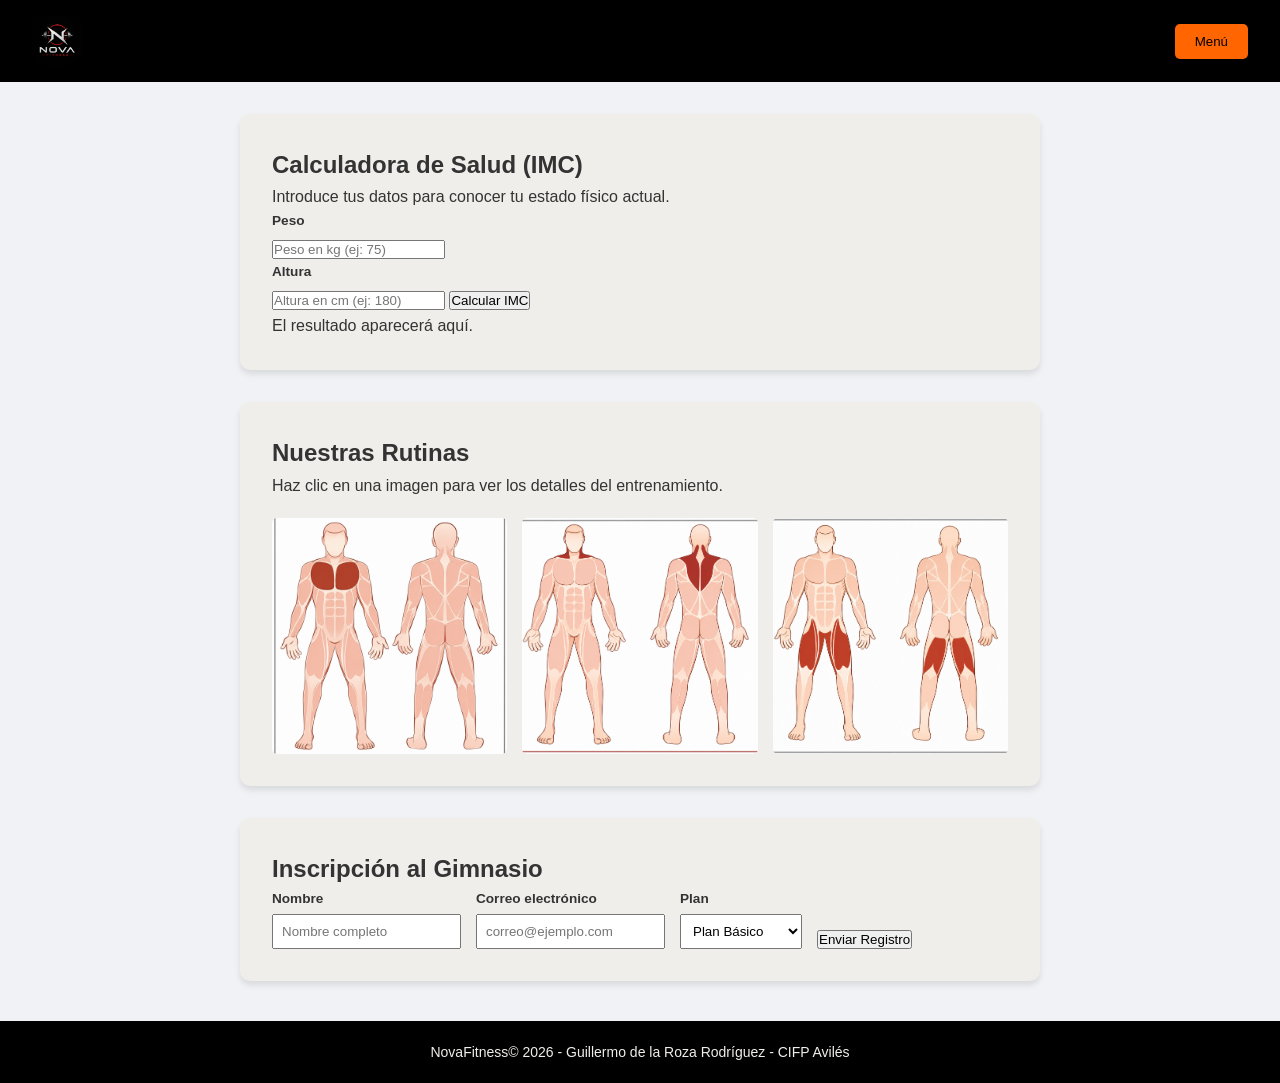
<file: index.html>
<?xml version="1.0" encoding="UTF-8"?>

<!DOCTYPE html PUBLIC "-//W3C//DTD XHTML 1.0 Strict//EN" "http://www.w3.org/TR/xhtml1/DTD/xhtml1-strict.dtd">

<!-- COMENTARIO DE PRUEBA PARA COMPROBACIÓN DEL REPOSITORIO LOCAL-->
<html xmlns="http://www.w3.org/1999/xhtml" lang="es">
  <head>
    <meta name="viewport" content="width=device-width, initial-scale=1.0" />

    <title>Nova Fitness | Tu Rutina Digital</title>

    <link rel="stylesheet" href="css/style.css" />
  </head>

  <body>
    <header>
      <!-- Barra superior de la página. En ella se mostrará el logo del gimnasio, el botón menú y los botones con las distintas descripciones cuando se pulse el botón menú -->

      <nav class="navbar">
        <div class="logo">
          <img src="img/logo.png" alt="Nova Fitness" class="logo-img" />
        </div>

        <button id="btn-menu">Menú</button>

        <ul class="nav-links" id="menu-items">
          <li>
            <a
              href="#imc-section"
              data-info="Nuestra calculadora utiliza la fórmula oficial de la OMS para determinar si tu peso es saludable respecto a tu altura. Introduce tu peso en Kg y tu altura en cm y obtén tu resultado"
              >Calculadora</a
            >
          </li>

          <li>
            <a
              href="#rutinas"
              data-info="Explora rutinas diseñadas por expertos. Haz click en una de las imágenes para ver un plan detallado centrado en el músculo de la imagen."
              >Rutinas</a
            >
          </li>

          <li>
            <a
              href="#registro"
              data-info="Únete a nuestra comunidad. Al enviarnos tus datos, un asesor te contactará para una prueba gratuita."
              >Inscripción</a
            >
          </li>

          <li>
            <a
              href="#info"
              data-info="Nova Fitness es un proyecto inventado. En esta página podrás probar una calculadora de IMC, visualizar unas rutinas de prueba y rellenar un formulario de inscripción."
              >Sobre nosotros</a
            >
          </li>
        </ul>
      </nav>

      <!-- Contenedor que se invocará al pulsar uno de los botones de la parte duperior de la página. Este contendrá una descripción correspondiente al botón pulsado -->

      <div id="modal-descripcion" class="modal-info">
        <div class="contenido-descripcion">
          <span id="cerrar-descripcion">&times;</span>

          <h3>Información</h3>

          <p id="texto-descripcion"></p>
        </div>
      </div>
    </header>

    <!-- Sección de la página en la que se encontrará la calculadora de IMC -->

    <main>
      <section id="imc-section" class="container">
        <h1>Calculadora de Salud (IMC)</h1>

        <p>Introduce tus datos para conocer tu estado físico actual.</p>

        <div class="form-group">
          <label for="peso">Peso</label>
          <input
            type="number"
            id="peso"
            min="0"
            placeholder="Peso en kg (ej: 75)"
          />

          <label for="altura">Altura</label>
          <input
            type="number"
            id="altura"
            min="0"
            placeholder="Altura en cm (ej: 180)"
          />

          <button id="btn-calcular">Calcular IMC</button>
        </div>

        <div id="resultado-contenedor">
          <p id="resultado-imc">El resultado aparecerá aquí.</p>
        </div>
      </section>

      <!-- Sección de la página en la que se encontrarán 3 botones que mostrarán 3 rutinas para distintos músculos -->

      <section id="rutinas" class="container">
        <h1>Nuestras Rutinas</h1>

        <p>Haz clic en una imagen para ver los detalles del entrenamiento.</p>

        <div class="galeria">
          <img
            src="img/ejercicio1.png"
            title="Rutina de pecho"
            data-plan="img/rutina1.jpg"
            alt="Rutina de pecho"
            class="img-rutina"
          />

          <!-- Se crea un parámetro llamado "data-plan" al que recurrirá el js para mostrar la rutina correcta -->

          <img
            src="img/ejercicio2.png"
            title="Rutina de espalda"
            data-plan="img/rutina2.jpg"
            alt="Rutina de espalda"
            class="img-rutina"
          />

          <img
            src="img/ejercicio3.png"
            title="Rutina de cuadriceps"
            data-plan="img/rutina3.jpg"
            alt="Rutina de cuadriceps"
            class="img-rutina"
          />
        </div>
      </section>

      <!-- Sección de la página en la que se encontrará el formulario de inscripción al gimnasio -->

      <section id="registro" class="container">
        <h1>Inscripción al Gimnasio</h1>

        <form id="gym-form">
          <div class="campo-formulario">
            <label for="nombre">Nombre</label>
            <input
              type="text"
              id="nombre"
              placeholder="Nombre completo"
              required
            />
          </div>

          <div class="campo-formulario">
            <label for="email">Correo electrónico</label>
            <input
              type="email"
              id="email"
              placeholder="correo@ejemplo.com"
              required
            />
          </div>

          <div class="campo-formulario">
            <label for="plan">Plan</label>
            <select id="plan">
              <option value="basico">Plan Básico</option>
              <option value="premium">Plan Premium</option>
            </select>
          </div>

          <button type="submit">Enviar Registro</button>
        </form>
      </section>
    </main>

    <!-- Contenedor que se usará para hacer visible la rutina correspondiente cuando se pulsen los botones de la sección de rutinas -->

    <div id="visor-modal">
      <span id="cerrar-modal">&times;</span>

      <img id="img-modal-contenido" alt="Imagen de la rutina" />
    </div>

    <script src="js/script.js"></script>

    <footer class="pie-pagina">
      <p>NovaFitness© 2026 - Guillermo de la Roza Rodríguez - CIFP Avilés</p>
    </footer>
  </body>
</html>
</file>
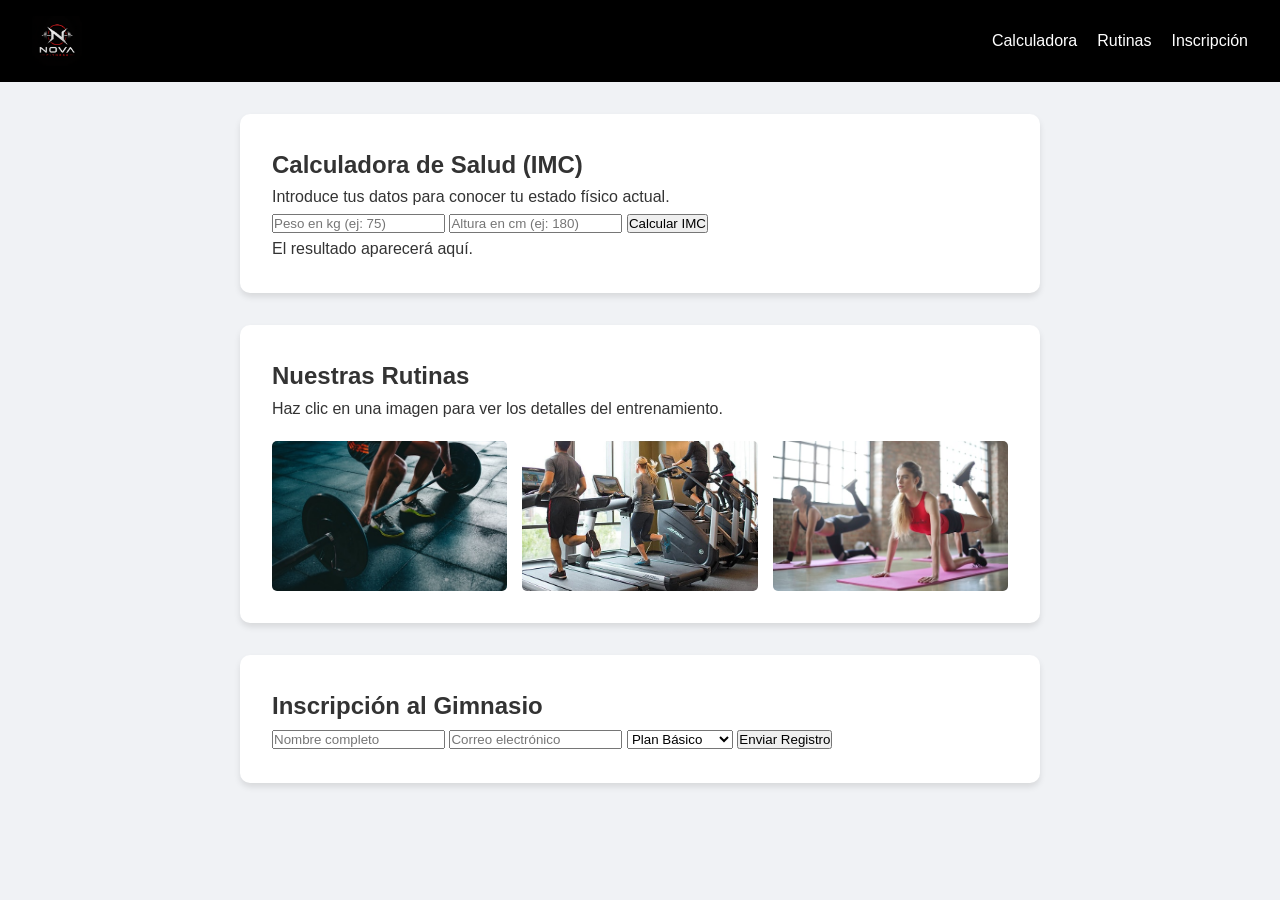
<file: Entrega_Pagina/index.html>
﻿<?xml version="1.0" encoding="UTF-8"?>
<!DOCTYPE html PUBLIC "-//W3C//DTD XHTML 1.0 Strict//EN" "http://www.w3.org/TR/xhtml1/DTD/xhtml1-strict.dtd">
<html xmlns="http://www.w3.org/1999/xhtml">
<head>
    <meta name="viewport" content="width=device-width, initial-scale=1.0">
    <title>Nova Fitness | Tu Rutina Digital</title>
    <link rel="stylesheet" href="style.css">
</head>
<body>
    <header>
        <nav class="navbar">
            <div class="logo"><img src="./logo.png" alt="Nova Fitness" class="logo-img"></div>
            <ul class="nav-links">
                <li><a href="#imc-section" data-info="Nuestra calculadora utiliza la fórmula oficial de la OMS para determinar si tu peso es saludable respecto a tu altura. Introduce tu peso en Kg y tu altura en cm y obtén tu resultado">Calculadora</a></li>
                <li><a href="#rutinas" data-info="Explora rutinas diseñadas por expertos. Haz clic en cada una para ver un ejemplo de plan detallado de ejercicios.">Rutinas</a></li>
                <li><a href="#registro" data-info="Únete a nuestra comunidad. Al enviarnos tus datos, un asesor te contactará para una prueba gratuita.">Inscripción</a></li>
            </ul>
        </nav>

        <div id="modal-descripcion" class="modal-info">
            <div class="contenido-descripcion">
                <span id="cerrar-descripcion">&times;</span>
                <h3>Información</h3>
                <p id="texto-descripcion"></p>
            </div>
        </div>
    </header>

    <main>
        <section id="imc-section" class="container">
            <h2>Calculadora de Salud (IMC)</h2>
            <p>Introduce tus datos para conocer tu estado físico actual.</p>
            <div class="form-group">
                <input type="number" id="peso" min="0" placeholder="Peso en kg (ej: 75)">
                <input type="number" id="altura" min="0" placeholder="Altura en cm (ej: 180)">
                <button id="btn-calcular">Calcular IMC</button>
            </div>
            <div id="resultado-contenedor">
                <p id="resultado-imc">El resultado aparecerá aquí.</p>
            </div>
        </section>

        <section id="rutinas" class="container">
            <h2>Nuestras Rutinas</h2>
            <p>Haz clic en una imagen para ver los detalles del entrenamiento.</p>
            <div class="galeria">
                <img src="./ejercicio1.jpg" data-plan="./rutina1.jpg" alt="Rutina de Fuerza" class="img-rutina">
                <img src="./ejercicio2.jpg" data-plan="./rutina2.jpg" alt="Rutina de Cardio" class="img-rutina">
                <img src="./ejercicio3.jpg" data-plan="./rutina3.jpg" alt="Rutina de Yoga" class="img-rutina">
            </div>
        </section>

        <section id="registro" class="container">
            <h2>Inscripción al Gimnasio</h2>
            <form id="gym-form">
                <input type="text" id="nombre" placeholder="Nombre completo" required>
                <input type="email" id="email" placeholder="Correo electrónico" required>
                <select id="plan">
                    <option value="basico">Plan Básico</option>
                    <option value="premium">Plan Premium</option>
                </select>
                <button type="submit">Enviar Registro</button>
            </form>
        </section>
    </main>

    <div id="visor-modal">
        <span id="cerrar-modal">&times;</span>
        <img id="img-modal-contenido">
    </div>
    <script src="script.js"></script>
</body>
</html>
</file>
<file: css/style.css>
/* --- Estilos Generales --- */
* {
  box-sizing: border-box;
  margin: 0;
  padding: 0;
}

body {
  font-family: "Segoe UI", Tahoma, Geneva, Verdana, sans-serif;
  line-height: 1.6;
  background-color: #f0f2f5;
  color: #333;
}

label {
  display: block;
  font-size: 0.85rem;
  font-weight: bold;
  margin-bottom: 4px;
}

/* --- Botón Menú --- */
#menu-items {
  display: none;
  list-style: none;
  gap: 15px;
}

/* Cuando se active, los mostramos como fila (flex) */
#menu-items.mostrar {
  display: flex;
}

#btn-menu {
  padding: 10px 20px;
  background: #ff6500;
  color: black;
  border: none;
  cursor: pointer;
  border-radius: 5px;
}

/* --- Navegación --- */
.navbar {
  background: #000;
  color: #efeeea;
  display: flex;
  justify-content: space-between;
  align-items: center;
  padding: 1rem 2rem;
  top: 0;
  z-index: 100;
  gap: 20px;
}

.nav-links {
  list-style: none;
  display: flex;
}

.nav-links li a {
  color: #efeeea;
  text-decoration: none;
  margin-left: 20px;
}

/* --- Contenedores --- */
.container {
  max-width: 800px;
  margin: 2rem auto;
  padding: 2rem;
  background: #efeeea;
  border-radius: 10px;
  box-shadow: 0 4px 6px rgba(0, 0, 0, 0.1);
}

/* --- Galería de Imágenes --- */
.galeria {
  display: grid;
  grid-template-columns: repeat(3, 1fr); /* Tres columnas en escritorio */
  gap: 15px;
  margin-top: 20px;
}

.galeria img {
  width: 100%;
  height: auto;
  aspect-ratio: 1/1;
  object-fit: cover;
  border-radius: 5px;
  cursor: pointer;
  transition: transform 0.3s;
}

.galeria img:hover {
  transform: scale(1.05);
}

/* --- Visor Modal (Imagen grande) --- */
#visor-modal {
  display: none;
  position: fixed;
  top: 0;
  left: 0;
  width: 100%;
  height: 100%;
  background: rgba(0, 0, 0, 0.9);
  z-index: 1000;
  justify-content: center;
  align-items: center;
}

#img-modal-contenido {
  max-width: 90%;
  max-height: 80%;
  border: 3px solid #efeeea;
}

#cerrar-modal {
  position: absolute;
  top: 20px;
  right: 30px;
  color: #efeeea;
  font-size: 40px;
  cursor: pointer;
}

/* Ventana Modal de Descripción */
.modal-info {
  display: none; /* Oculto por defecto */
  position: fixed;
  top: 0;
  left: 0;
  width: 100%;
  height: 100%;
  background: rgba(0, 0, 0, 0.7);
  z-index: 2000; /* Por encima de todo */
  justify-content: center;
  align-items: center;
}

.contenido-descripcion {
  background: #efeeea;
  padding: 30px;
  border-radius: 15px;
  width: 350px;
  position: relative;
  text-align: center;
  border-top: 5px solid #2c3e50;
  animation: aparecer 0.3s ease; /* Pequeña animación de entrada */
}

#gym-form {
  display: flex;
  align-items: flex-end;
  gap: 15px;
  flex-wrap: wrap;
}

.campo-formulario {
  display: flex;
  flex-direction: column;
}

.campo-formulario label {
  font-size: 0.85rem;
  font-weight: bold;
  margin-bottom: 4px;
}

#gym-form input,
#gym-form select {
  padding: 8px;
}

@keyframes aparecer {
  from {
    opacity: 0;
    transform: translateY(-20px);
  }
  to {
    opacity: 1;
    transform: translateY(0);
  }
}

#cerrar-descripcion {
  position: absolute;
  top: 10px;
  right: 15px;
  cursor: pointer;
  font-size: 24px;
  font-weight: bold;
}

.logo-img {
  height: 50px;
  width: auto;
  object-fit: contain;
  vertical-align: middle;
}

.pie-pagina {
  background-color: #000;
  color: #efeeea;
  text-align: center;
  font-size: 14px;
  padding: 20px;
  margin-top: 40px;
  width: 100%;
}

/* --- RESPONSIVE --- */
@media (max-width: 600px) {
  .navbar {
    flex-direction: column;
  }

  .nav-links {
    margin-top: 10px;
  }

  .galeria {
    grid-template-columns: 1fr; /* Una sola columna en móvil */
  }

  .container {
    margin: 1rem;
  }

  .logo-img {
    height: 35px; /* Un poco más pequeño para que quepa todo el menú */
  }
}
</file>
<file: Entrega_Pagina/style.css>
/* --- Estilos Generales --- */
* {
    box-sizing: border-box;
    margin: 0;
    padding: 0;
}

body {
    font-family: 'Segoe UI', Tahoma, Geneva, Verdana, sans-serif;
    line-height: 1.6;
    background-color: #f0f2f5;
    color: #333;
}

/* --- Navegación --- */
.navbar {
    background: black;
    color: white;
    display: flex;
    justify-content: space-between;
    align-items: center;
    padding: 1rem 2rem;
    top: 0;
    z-index: 100;
}

.nav-links {
    list-style: none;
    display: flex;
}

.nav-links li a {
    color: white;
    text-decoration: none;
    margin-left: 20px;
}

/* --- Contenedores --- */
.container {
    max-width: 800px;
    margin: 2rem auto;
    padding: 2rem;
    background: white;
    border-radius: 10px;
    box-shadow: 0 4px 6px rgba(0,0,0,0.1);
}

/* --- Galería de Imágenes --- */
.galeria {
    display: grid;
    grid-template-columns: repeat(3, 1fr); /* Tres columnas en escritorio */
    gap: 15px;
    margin-top: 20px;
}

.galeria img {
    width: 100%;
    height: 150px;
    object-fit: cover;
    border-radius: 5px;
    cursor: pointer;
    transition: transform 0.3s;
}

.galeria img:hover {
    transform: scale(1.05);
}

/* --- Visor Modal (Imagen grande) --- */
#visor-modal {
    display: none;
    position: fixed;
    top: 0; left: 0;
    width: 100%; height: 100%;
    background: rgba(0,0,0,0.9);
    z-index: 1000;
    justify-content: center;
    align-items: center;
}

#img-modal-contenido {
    max-width: 90%;
    max-height: 80%;
    border: 3px solid white;
}

#cerrar-modal {
    position: absolute;
    top: 20px; right: 30px;
    color: white;
    font-size: 40px;
    cursor: pointer;
}

/* Ventana Modal de Descripción */
.modal-info {
    display: none; /* Oculto por defecto */
    position: fixed;
    top: 0; left: 0;
    width: 100%; height: 100%;
    background: rgba(0, 0, 0, 0.7);
    z-index: 2000; /* Por encima de todo */
    justify-content: center;
    align-items: center;
}

.contenido-descripcion {
    background: white;
    padding: 30px;
    border-radius: 15px;
    width: 350px;
    position: relative;
    text-align: center;
    border-top: 5px solid #2c3e50;
    animation: aparecer 0.3s ease; /* Pequeña animación de entrada */
}

@keyframes aparecer {
    from { opacity: 0; transform: translateY(-20px); }
    to { opacity: 1; transform: translateY(0); }
}

#cerrar-descripcion {
    position: absolute;
    top: 10px; right: 15px;
    cursor: pointer;
    font-size: 24px;
    font-weight: bold;
}

/* --- RESPONSIVE --- */
@media (max-width: 600px) {
    .navbar {
        flex-direction: column;
    }
    
    .nav-links {
        margin-top: 10px;
    }

    .galeria {
        grid-template-columns: 1fr; /* Una sola columna en móvil */
    }

    .container {
        margin: 1rem;
    }
    
    .logo-img {
        height: 35px; /* Un poco más pequeño para que quepa todo el menú */
    }
}

.logo-img {
    height: 50px; 
    width: auto; 
    object-fit: contain; 
    vertical-align: middle;
}
</file>
